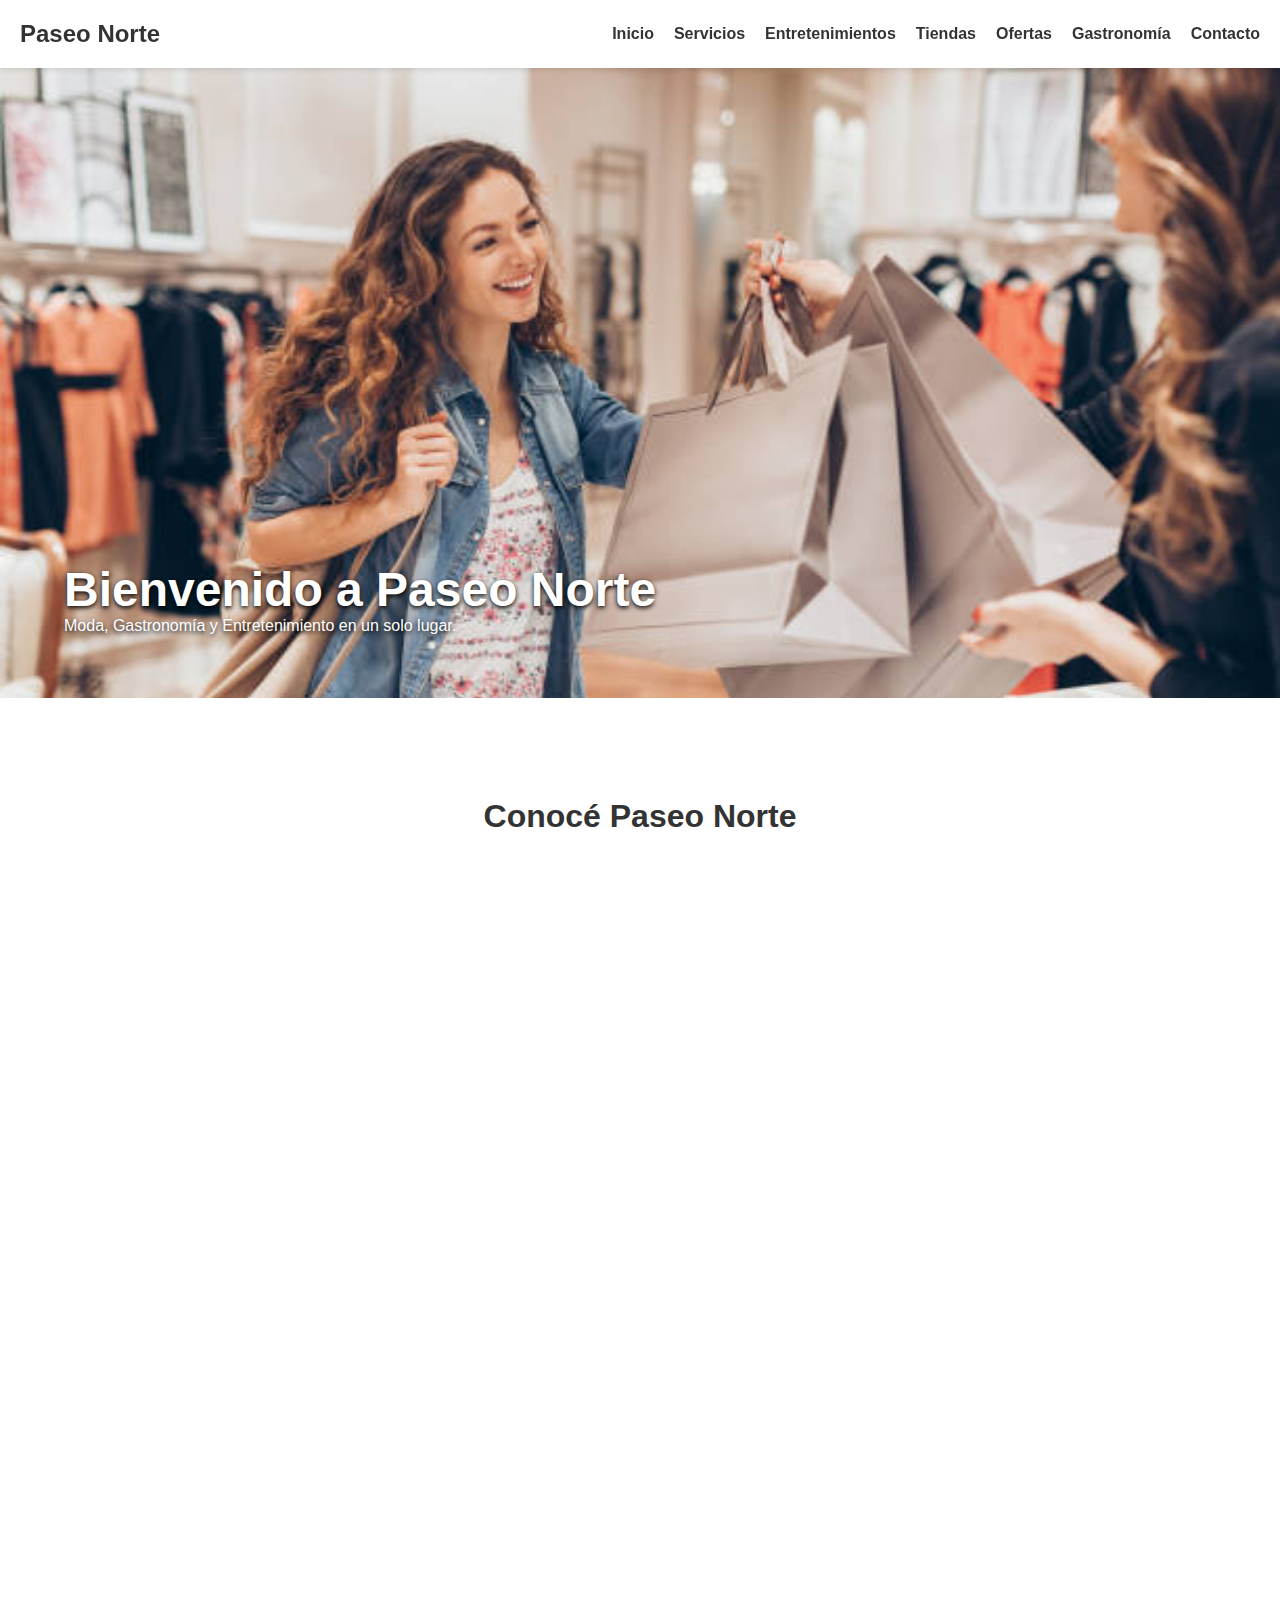
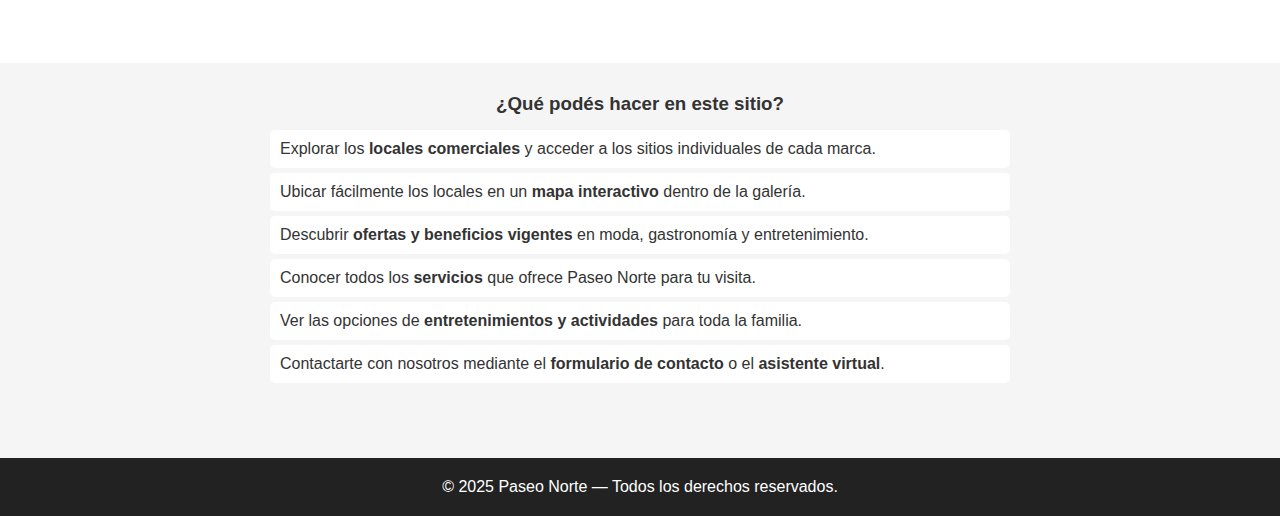
<file: index.html>
<!DOCTYPE html>
<html lang="es">

<head>
  <meta charset="UTF-8">
  <meta name="viewport" content="width=device-width, initial-scale=1.0">
  <title>Paseo Norte</title>
  <link rel="stylesheet" href="estilos.css">
</head>

<body>
  <!-- HEADER -->
  <header class="header">
    <div class="logo">Paseo Norte</div>
    <nav class="nav" id="navMenu">
      <a href="index.html">Inicio</a>
      <a href="servicios.html">Servicios</a>
      <a href="entretenimientos.html">Entretenimientos</a>
      <a href="tiendas.html">Tiendas</a>
      <a href="ofertas.html">Ofertas</a>
      <a href="gastronomia.html">Gastronomía</a>
      <a href="contacto.html">Contacto</a>
    </nav>
    <button class="menu-btn" id="menuBtn" aria-label="Abrir menú de navegación">☰</button>
  </header>

  <!-- HERO / SLIDER -->
  <section class="hero" id="hero">
    <div class="slider" id="slider">

      <!-- ROPA -->
      <div class="slide active" style="background-image: url('img/ropa.jpg');">
      </div>

      <!-- TECNOLOGÍA -->
      <div class="slide" style="background-image: url('img/tecno.jpg');">
      </div>

      <!-- COMIDA RÁPIDA -->
      <div class="slide" style="background-image: url('img/comida.jpg');">
      </div>

      <div class="hero-text">
        <h1>Bienvenido a Paseo Norte</h1>
        <p>Moda, Gastronomía y Entretenimiento en un solo lugar.</p>
      </div>
  </section>


  <!-- Video de presentación -->
  <section class="video-presentacion">
    <h2>Conocé Paseo Norte</h2>
    <div class="video-container">
      <iframe width="560" height="315" src="https://www.youtube.com/embed/sJF4yu_oD60"
        title="Video institucional Paseo Norte" frameborder="0"
        allow="accelerometer; autoplay; clipboard-write; encrypted-media; gyroscope; picture-in-picture"
        allowfullscreen>
      </iframe>
    </div>
  </section>

  <div class="funcionalidades-sitio">
    <h3>¿Qué podés hacer en este sitio?</h3>
    <ul>
      <li>Explorar los <strong>locales comerciales</strong> y acceder a los sitios individuales de cada marca.</li>
      <li>Ubicar fácilmente los locales en un <strong>mapa interactivo</strong> dentro de la galería.</li>
      <li>Descubrir <strong>ofertas y beneficios vigentes</strong> en moda, gastronomía y entretenimiento.</li>
      <li>Conocer todos los <strong>servicios</strong> que ofrece Paseo Norte para tu visita.</li>
      <li>Ver las opciones de <strong>entretenimientos y actividades</strong> para toda la familia.</li>
      <li>Contactarte con nosotros mediante el <strong>formulario de contacto</strong> o el <strong>asistente
          virtual</strong>.</li>
    </ul>
  </div>

  <!-- FOOTER -->
  <footer class="footer">
    <p>© 2025 Paseo Norte — Todos los derechos reservados.</p>
  </footer>

  <script src="script.js"></script>
</body>

</html>
</file>
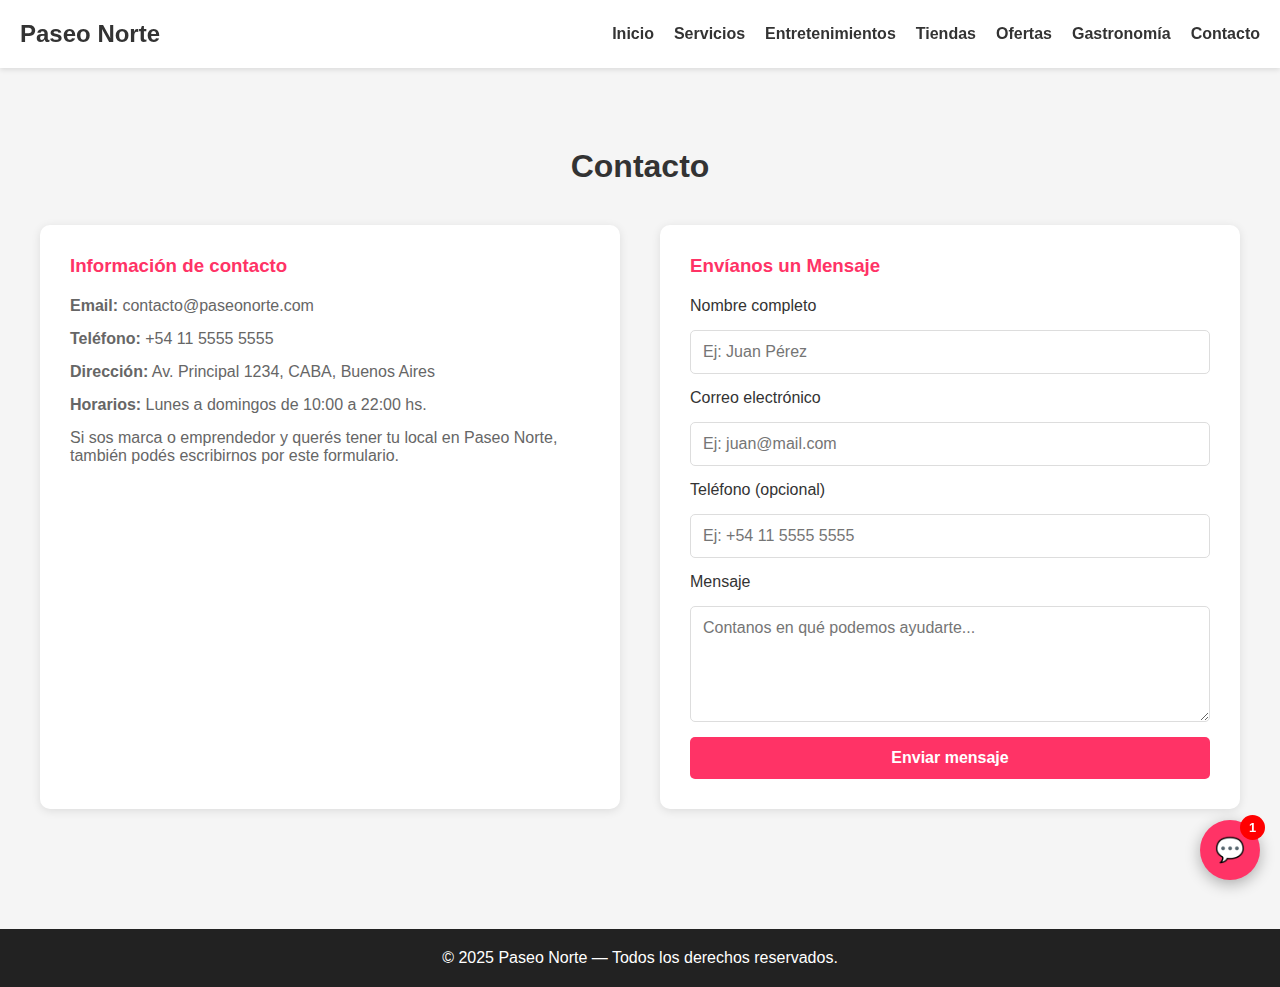
<file: contacto.html>
<!DOCTYPE html>
<html lang="es">
<head>
  <meta charset="UTF-8">
  <meta name="viewport" content="width=device-width, initial-scale=1.0">
  <title>Contacto - Paseo Norte</title>
  <link rel="stylesheet" href="estilos.css">
</head>
<body>
  <!-- HEADER -->
  <header class="header">
    <div class="logo">Paseo Norte</div>
    <nav class="nav" id="navMenu">
      <a href="index.html">Inicio</a>
      <a href="servicios.html">Servicios</a>
      <a href="entretenimientos.html">Entretenimientos</a>
      <a href="tiendas.html">Tiendas</a>
      <a href="ofertas.html">Ofertas</a>
      <a href="gastronomia.html">Gastronomía</a>
      <a href="contacto.html">Contacto</a>
    </nav>
    <button class="menu-btn" id="menuBtn" aria-label="Abrir menú de navegación">☰</button>
  </header>

  <!-- CONTACTO / CHAT BOT -->
  <section class="contacto" id="contacto">
    <h2>Contacto</h2>
    <div class="contacto-container">
      <div class="contacto-info">
        <h3>Información de contacto</h3>
        <p><strong>Email:</strong> contacto@paseonorte.com</p>
        <p><strong>Teléfono:</strong> +54 11 5555 5555</p>
        <p><strong>Dirección:</strong> Av. Principal 1234, CABA, Buenos Aires</p>
        <p><strong>Horarios:</strong> Lunes a domingos de 10:00 a 22:00 hs.</p>
        <p>Si sos marca o emprendedor y querés tener tu local en Paseo Norte, también podés escribirnos por este formulario.</p>
      </div>
      <div class="formulario-contacto">
        <h3>Envíanos un Mensaje</h3>
        <form id="contactForm">
          <label for="nombre">Nombre completo</label>
          <input type="text" id="nombre" name="nombre" placeholder="Ej: Juan Pérez" required>

          <label for="email">Correo electrónico</label>
          <input type="email" id="email" name="email" placeholder="Ej: juan@mail.com" required>

          <label for="telefono">Teléfono (opcional)</label>
          <input type="tel" id="telefono" name="telefono" placeholder="Ej: +54 11 5555 5555">

          <label for="mensaje">Mensaje</label>
          <textarea id="mensaje" name="mensaje" placeholder="Contanos en qué podemos ayudarte..." rows="5" required></textarea>

          <button type="submit">Enviar mensaje</button>
        </form>
      </div>
    </div>
    <!-- Chat Bot -->
    <div class="chatbot-container">
      <div class="chatbot-toggle" id="chatbotToggle" aria-label="Abrir asistente virtual">
        <span>💬</span>
        <span class="chatbot-badge">1</span>
      </div>
      <div class="chatbot-window" id="chatbotWindow">
        <div class="chatbot-header">
          <h4>Asistente Virtual</h4>
          <button class="chatbot-close" id="chatbotClose">×</button>
        </div>
        <div class="chatbot-messages" id="chatbotMessages">
          <div class="chatbot-message bot">
            <p>¡Hola! Soy el asistente virtual de Paseo Norte. ¿En qué puedo ayudarte?</p>
          </div>
        </div>
        <div class="chatbot-input-container">
          <input type="text" id="chatbotInput" placeholder="Escribe tu mensaje...">
          <button id="chatbotSend">Enviar</button>
        </div>
      </div>
    </div>
  </section>

  <!-- FOOTER -->
  <footer class="footer">
    <p>© 2025 Paseo Norte — Todos los derechos reservados.</p>
  </footer>

  <script src="script.js"></script>
</body>
</html>
</file>
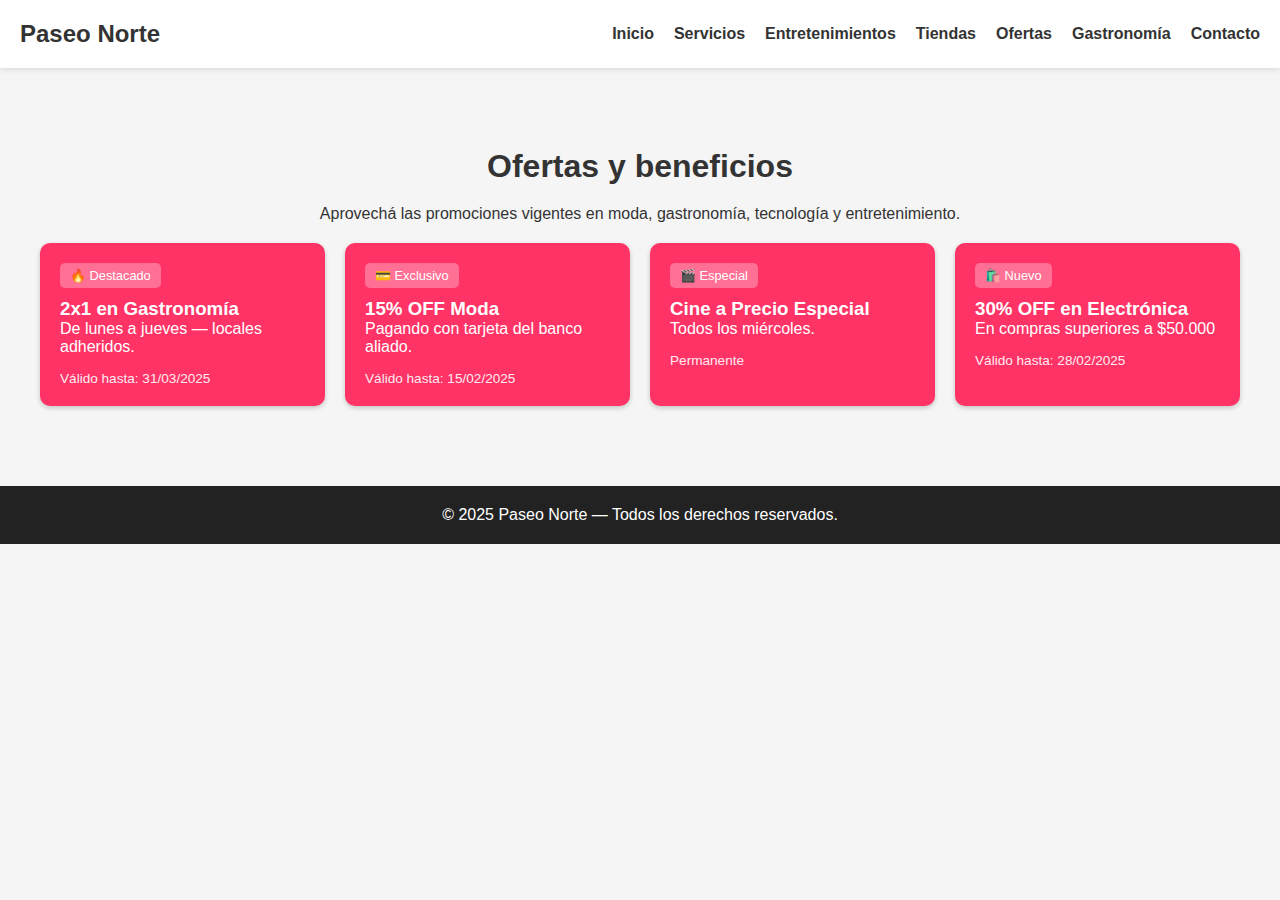
<file: ofertas.html>
<!DOCTYPE html>
<html lang="es">
<head>
  <meta charset="UTF-8">
  <meta name="viewport" content="width=device-width, initial-scale=1.0">
  <title>Ofertas - Paseo Norte</title>
  <link rel="stylesheet" href="estilos.css">
</head>
<body>
  <!-- HEADER -->
  <header class="header">
    <div class="logo">Paseo Norte</div>
    <nav class="nav" id="navMenu">
      <a href="index.html">Inicio</a>
      <a href="servicios.html">Servicios</a>
      <a href="entretenimientos.html">Entretenimientos</a>
      <a href="tiendas.html">Tiendas</a>
      <a href="ofertas.html">Ofertas</a>
      <a href="gastronomia.html">Gastronomía</a>
      <a href="contacto.html">Contacto</a>
    </nav>
    <button class="menu-btn" id="menuBtn" aria-label="Abrir menú de navegación">☰</button>
  </header>

  <!-- OFERTAS / PROMOCIONES -->
  <section class="promos" id="promos">
    <h2>Ofertas y beneficios</h2>
    <p style="text-align:center; margin-bottom:20px;">
      Aprovechá las promociones vigentes en moda, gastronomía, tecnología y entretenimiento.
    </p>
    <div class="promo-grid">
      <div class="promo-card">
        <div class="promo-badge">🔥 Destacado</div>
        <h3>2x1 en Gastronomía</h3>
        <p>De lunes a jueves — locales adheridos.</p>
        <span class="promo-fecha">Válido hasta: 31/03/2025</span>
      </div>
      <div class="promo-card">
        <div class="promo-badge">💳 Exclusivo</div>
        <h3>15% OFF Moda</h3>
        <p>Pagando con tarjeta del banco aliado.</p>
        <span class="promo-fecha">Válido hasta: 15/02/2025</span>
      </div>
      <div class="promo-card">
        <div class="promo-badge">🎬 Especial</div>
        <h3>Cine a Precio Especial</h3>
        <p>Todos los miércoles.</p>
        <span class="promo-fecha">Permanente</span>
      </div>
      <div class="promo-card">
        <div class="promo-badge">🛍️ Nuevo</div>
        <h3>30% OFF en Electrónica</h3>
        <p>En compras superiores a $50.000</p>
        <span class="promo-fecha">Válido hasta: 28/02/2025</span>
      </div>
    </div>
  </section>

  <!-- FOOTER -->
  <footer class="footer">
    <p>© 2025 Paseo Norte — Todos los derechos reservados.</p>
  </footer>

  <script src="script.js"></script>
</body>
</html>
</file>
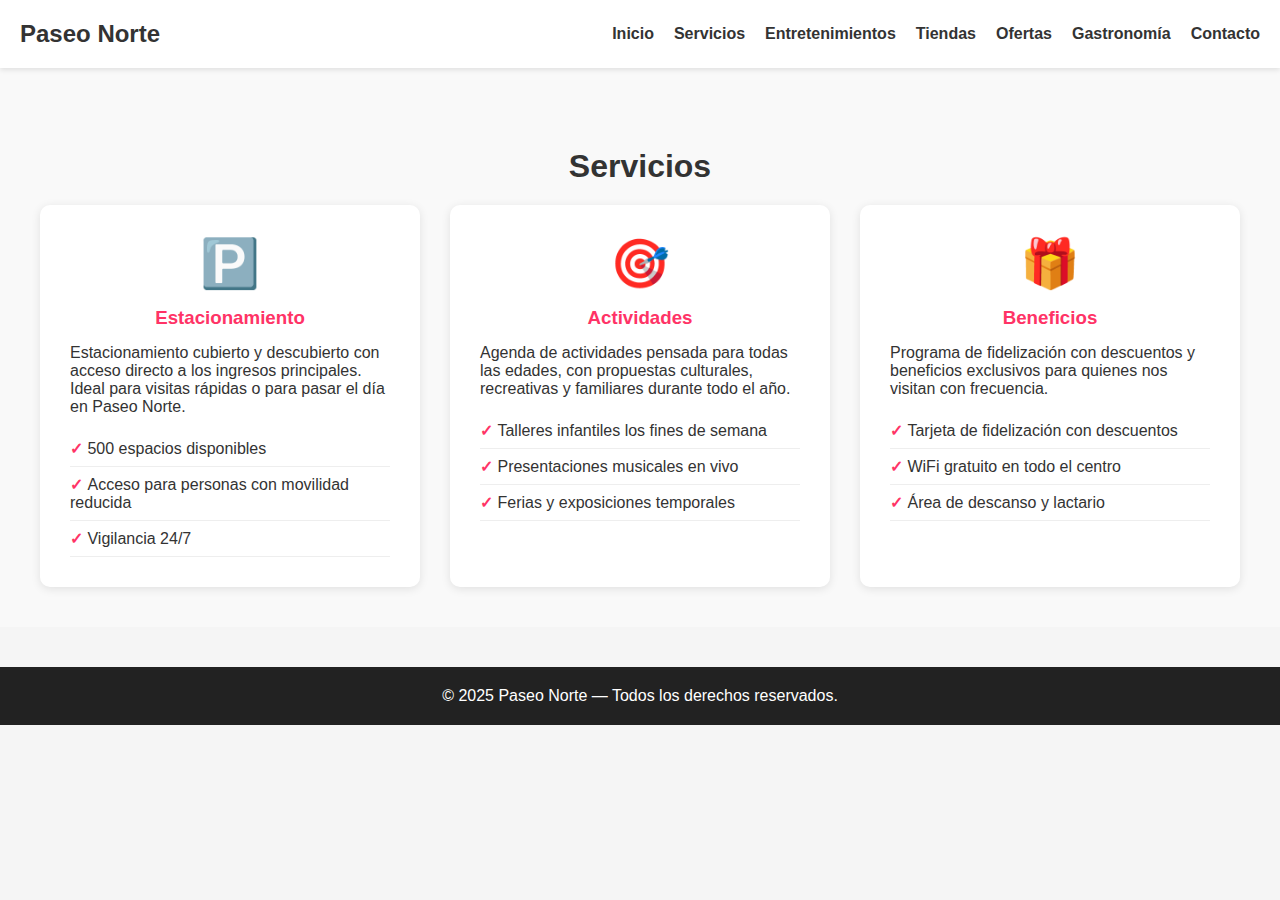
<file: servicios.html>
<!DOCTYPE html>
<html lang="es">
<head>
  <meta charset="UTF-8">
  <meta name="viewport" content="width=device-width, initial-scale=1.0">
  <title>Servicios - Paseo Norte</title>
  <link rel="stylesheet" href="estilos.css">
</head>
<body>
  <!-- HEADER -->
  <header class="header">
    <div class="logo">Paseo Norte</div>
    <nav class="nav" id="navMenu">
      <a href="index.html">Inicio</a>
      <a href="servicios.html">Servicios</a>
      <a href="entretenimientos.html">Entretenimientos</a>
      <a href="tiendas.html">Tiendas</a>
      <a href="ofertas.html">Ofertas</a>
      <a href="gastronomia.html">Gastronomía</a>
      <a href="contacto.html">Contacto</a>
    </nav>
    <button class="menu-btn" id="menuBtn" aria-label="Abrir menú de navegación">☰</button>
  </header>

  <!-- SERVICIOS -->
  <section class="servicios" id="servicios">
    <h2>Servicios</h2>
    <div class="servicios-grid">
      <div class="servicio-card">
        <div class="servicio-icon">🅿️</div>
        <h3>Estacionamiento</h3>
        <p>Estacionamiento cubierto y descubierto con acceso directo a los ingresos principales. Ideal para visitas rápidas o para pasar el día en Paseo Norte.</p>
        <ul>
          <li>500 espacios disponibles</li>
          <li>Acceso para personas con movilidad reducida</li>
          <li>Vigilancia 24/7</li>
        </ul>
      </div>
      <div class="servicio-card">
        <div class="servicio-icon">🎯</div>
        <h3>Actividades</h3>
        <p>Agenda de actividades pensada para todas las edades, con propuestas culturales, recreativas y familiares durante todo el año.</p>
        <ul>
          <li>Talleres infantiles los fines de semana</li>
          <li>Presentaciones musicales en vivo</li>
          <li>Ferias y exposiciones temporales</li>
        </ul>
      </div>
      <div class="servicio-card">
        <div class="servicio-icon">🎁</div>
        <h3>Beneficios</h3>
        <p>Programa de fidelización con descuentos y beneficios exclusivos para quienes nos visitan con frecuencia.</p>
        <ul>
          <li>Tarjeta de fidelización con descuentos</li>
          <li>WiFi gratuito en todo el centro</li>
          <li>Área de descanso y lactario</li>
        </ul>
      </div>
    </div>
  </section>

  <!-- FOOTER -->
  <footer class="footer">
    <p>© 2025 Paseo Norte — Todos los derechos reservados.</p>
  </footer>

  <script src="script.js"></script>
</body>
</html>
</file>
<file: estilos.css>
/* ============================ */
/*       ESTILOS GENERALES      */
/* ============================ */
* {
  margin: 0;
  padding: 0;
  box-sizing: border-box;
  font-family: Arial, sans-serif;
}

body {
  background: #f5f5f5;
  color: #333;
}

h2 {
  text-align: center;
  margin: 40px 0 20px;
  font-size: 2rem;
}

/* ============================ */
/*            HEADER            */
/* ============================ */
.header {
  display: flex;
  justify-content: space-between;
  align-items: center;
  padding: 20px;
  background: white;
  box-shadow: 0 2px 5px rgba(0, 0, 0, 0.1);
  position: sticky;
  top: 0;
  z-index: 1000;
}

.logo {
  font-size: 1.5rem;
  font-weight: bold;
}

.nav {
  display: flex;
  gap: 20px;
}

.nav a {
  text-decoration: none;
  color: #333;
  font-weight: bold;
  transition: 0.3s;
}

.nav a:hover {
  color: #ff3366;
}

/* Menu móvil */
.menu-btn {
  display: none;
  font-size: 2rem;
  background: none;
  border: none;
  cursor: pointer;
}

/* ============================ */
/*            HERO             */
/* ============================ */
.hero {
  position: relative;
  height: 70vh;
  overflow: hidden;
}

.slider {
  width: 100%;
  height: 100%;
  position: absolute;
  top: 0;
  left: 0;
}

.slide {
  width: 100%;
  height: 100%;
  position: absolute;
  top: 0;
  left: 0;
  background-size: cover;
  background-position: center;
  opacity: 0;
  transition: opacity 1s ease-in-out;
}

.slide.active {
  opacity: 1;
}

.hero-text {
  position: absolute;
  bottom: 10%;
  left: 5%;
  color: white;
  text-shadow: 0 2px 5px black;
}

.hero-text h1 {
  font-size: 3rem;
}

/* ============================ */
/*            TIENDAS           */
/* ============================ */
.tiendas {
  padding: 40px 20px;
}

/* --- GRID de 5 tarjetas fijas --- */
.tiendas-grid {
  display: grid;
  grid-template-columns: repeat(5, minmax(200px, 1fr));
  gap: 20px;
  max-width: 1400px;
  margin: auto;
}

/* --- TARJETAS corregidas, tamaño uniforme --- */
.tienda-card {
  background: white;
  padding: 15px;
  border-radius: 12px;
  box-shadow: 0 2px 5px rgba(0, 0, 0, 0.1);
  text-align: center;
  transition: transform 0.3s;
  min-height: 360px;
  /* Altura fija */
  display: flex;
  flex-direction: column;
  justify-content: flex-start;
  gap: 10px;
}

.tienda-card:hover {
  transform: scale(1.05);
}

/* --- IMÁGENES uniformes --- */
.tienda-card img {
  width: 100%;
  height: 180px;
  /* MISMA altura para todas */
  object-fit: cover;
  /* Recorta sin deformar */
  border-radius: 10px;
}

/* ============================ */
/*         PROMOCIONES          */
/* ============================ */
.promos {
  padding: 40px 20px;
}

.promo-grid {
  display: grid;
  grid-template-columns: repeat(auto-fit, minmax(250px, 1fr));
  gap: 20px;
  max-width: 1200px;
  margin: auto;
}

.promo-card {
  background: #ff3366;
  color: white;
  padding: 20px;
  border-radius: 10px;
  box-shadow: 0 2px 5px rgba(0, 0, 0, 0.2);
  transition: 0.3s;
}

.promo-card:hover {
  background: #ff1a55;
}

/* ============================ */
/*      VIDEO PRESENTACIÓN      */
/* ============================ */
.video-presentacion {
  padding: 60px 20px;
  background: white;
  text-align: center;
}

.video-presentacion h2 {
  margin-bottom: 30px;
}

.video-container {
  max-width: 800px;
  margin: 0 auto 40px;
  position: relative;
  padding-bottom: 56.25%;
  height: 0;
  overflow: hidden;
}

.video-container iframe {
  position: absolute;
  top: 0;
  left: 0;
  width: 100%;
  height: 100%;
  border-radius: 10px;
}

.funcionalidades-sitio {
  max-width: 800px;
  margin: 0 auto;
  text-align: left;
  background: #f5f5f5;
  padding: 30px;
  border-radius: 10px;
}

.funcionalidades-sitio h3 {
  margin-bottom: 15px;
  text-align: center;
}

.funcionalidades-sitio ul {
  list-style: none;
  padding: 0;
}

.funcionalidades-sitio li {
  padding: 10px;
  margin: 5px 0;
  background: white;
  border-radius: 5px;
}

/* ============================ */
/*          SERVICIOS           */
/* ============================ */
.servicios {
  padding: 40px 20px;
  background: #f9f9f9;
}

.servicios-grid {
  display: grid;
  grid-template-columns: repeat(auto-fit, minmax(300px, 1fr));
  gap: 30px;
  max-width: 1200px;
  margin: auto;
}

.servicio-card {
  background: white;
  padding: 30px;
  border-radius: 10px;
  box-shadow: 0 2px 10px rgba(0, 0, 0, 0.1);
  transition: transform 0.3s;
}

.servicio-card:hover {
  transform: translateY(-5px);
}

.servicio-icon {
  font-size: 3rem;
  text-align: center;
  margin-bottom: 15px;
}

.servicio-card h3 {
  text-align: center;
  margin-bottom: 15px;
  color: #ff3366;
}

.servicio-card ul {
  list-style: none;
  padding: 0;
  margin-top: 15px;
}

.servicio-card li {
  padding: 8px 0;
  border-bottom: 1px solid #eee;
}

.servicio-card li:before {
  content: "✓ ";
  color: #ff3366;
  font-weight: bold;
}

/* ============================ */
/*      ENTRETENIMIENTOS        */
/* ============================ */
.entretenimientos {
  padding: 40px 20px;
}

.entretenimientos-grid {
  display: grid;
  grid-template-columns: repeat(auto-fit, minmax(280px, 1fr));
  gap: 25px;
  max-width: 1200px;
  margin: auto;
}

.entretenimiento-card {
  background: white;
  border-radius: 10px;
  overflow: hidden;
  box-shadow: 0 2px 10px rgba(0, 0, 0, 0.1);
  transition: transform 0.3s;
}

.entretenimiento-card:hover {
  transform: scale(1.03);
}

.entretenimiento-card img {
  width: 100%;
  height: 200px;
  object-fit: cover;
}

.entretenimiento-card h3 {
  padding: 15px 20px 5px;
  color: #ff3366;
}

.entretenimiento-card p {
  padding: 0 20px 20px;
  color: #666;
}

/* ============================ */
/*      MAPA INTERACTIVO        */
/* ============================ */
.mapa-container {
  max-width: 1200px;
  margin: auto;
}

.mapa-interactivo {
  background: #f5f5f5;
  border-radius: 10px;
  padding: 30px;
  margin-bottom: 40px;
  min-height: 400px;
}

.mapa-plano {
  position: relative;
  background: white;
  border-radius: 10px;
  height: 400px;
  border: 2px solid #ddd;
}

.planta-label {
  position: absolute;
  top: 10px;
  left: 10px;
  background: #ff3366;
  color: white;
  padding: 5px 15px;
  border-radius: 5px;
  font-weight: bold;
}

.local-mapa {
  position: absolute;
  background: #ff3366;
  color: white;
  padding: 10px 15px;
  border-radius: 5px;
  cursor: pointer;
  transition: all 0.3s;
  font-size: 0.9rem;
  box-shadow: 0 2px 5px rgba(0, 0, 0, 0.2);
}

.local-mapa:hover {
  background: #ff1a55;
  transform: scale(1.1);
  z-index: 10;
}

.tienda-link {
  display: inline-block;
  margin-top: 10px;
  color: #ff3366;
  text-decoration: none;
  font-weight: bold;
  transition: 0.3s;
}

.tienda-link:hover {
  color: #ff1a55;
}

/* ============================ */
/*         PROMOCIONES          */
/* ============================ */
.promo-badge {
  display: inline-block;
  background: rgba(255, 255, 255, 0.3);
  padding: 5px 10px;
  border-radius: 5px;
  font-size: 0.8rem;
  margin-bottom: 10px;
}

.promo-fecha {
  display: block;
  margin-top: 15px;
  font-size: 0.85rem;
  opacity: 0.9;
}

/* ============================ */
/*        GASTRONOMÍA          */
/* ============================ */
.gastronomia {
  padding: 40px 20px;
  background: #f9f9f9;
}

.gastronomia-grid {
  display: grid;
  grid-template-columns: repeat(auto-fit, minmax(300px, 1fr));
  gap: 30px;
  max-width: 1200px;
  margin: auto;
}

.gastronomia-card {
  background: white;
  border-radius: 10px;
  overflow: hidden;
  box-shadow: 0 2px 10px rgba(0, 0, 0, 0.1);
  transition: transform 0.3s;
}

.gastronomia-card:hover {
  transform: translateY(-5px);
}

.gastronomia-card img {
  width: 100%;
  height: 250px;
  object-fit: cover;
}

.gastronomia-content {
  padding: 20px;
}

.gastronomia-content h3 {
  color: #ff3366;
  margin-bottom: 10px;
}

.gastronomia-content p {
  color: #666;
  margin-bottom: 15px;
  line-height: 1.6;
}

.gastronomia-info {
  display: flex;
  justify-content: space-between;
  font-size: 0.9rem;
  color: #888;
  padding-top: 15px;
  border-top: 1px solid #eee;
}

/* ============================ */
/*           CONTACTO           */
/* ============================ */
.contacto {
  padding: 40px 20px;
  text-align: center;
}

.contacto-container {
  display: grid;
  grid-template-columns: repeat(auto-fit, minmax(300px, 1fr));
  gap: 40px;
  max-width: 1200px;
  margin: 40px auto;
  text-align: left;
}

.contacto-info {
  background: white;
  padding: 30px;
  border-radius: 10px;
  box-shadow: 0 2px 10px rgba(0, 0, 0, 0.1);
}

.contacto-info h3 {
  color: #ff3366;
  margin-bottom: 20px;
}

.contacto-info p {
  margin: 15px 0;
  color: #666;
}

.formulario-contacto {
  background: white;
  padding: 30px;
  border-radius: 10px;
  box-shadow: 0 2px 10px rgba(0, 0, 0, 0.1);
}

.formulario-contacto h3 {
  color: #ff3366;
  margin-bottom: 20px;
}

.formulario-contacto form {
  display: flex;
  flex-direction: column;
  gap: 15px;
}

.formulario-contacto input,
.formulario-contacto textarea {
  padding: 12px;
  border: 1px solid #ddd;
  border-radius: 5px;
  font-size: 1rem;
  font-family: Arial, sans-serif;
}

.formulario-contacto button {
  padding: 12px 30px;
  background: #ff3366;
  color: white;
  border: none;
  border-radius: 5px;
  font-size: 1rem;
  font-weight: bold;
  cursor: pointer;
  transition: 0.3s;
}

.formulario-contacto button:hover {
  background: #ff1a55;
}

/* ============================ */
/*          CHAT BOT            */
/* ============================ */
.chatbot-container {
  position: fixed;
  bottom: 20px;
  right: 20px;
  z-index: 1000;
}

.chatbot-toggle {
  width: 60px;
  height: 60px;
  background: #ff3366;
  border-radius: 50%;
  display: flex;
  align-items: center;
  justify-content: center;
  cursor: pointer;
  box-shadow: 0 4px 15px rgba(0, 0, 0, 0.3);
  position: relative;
  font-size: 1.5rem;
  transition: 0.3s;
}

.chatbot-toggle:hover {
  background: #ff1a55;
  transform: scale(1.1);
}

.chatbot-badge {
  position: absolute;
  top: -5px;
  right: -5px;
  background: #ff0000;
  color: white;
  border-radius: 50%;
  width: 25px;
  height: 25px;
  display: flex;
  align-items: center;
  justify-content: center;
  font-size: 0.8rem;
  font-weight: bold;
}

.chatbot-window {
  position: absolute;
  bottom: 80px;
  right: 0;
  width: 350px;
  height: 500px;
  background: white;
  border-radius: 10px;
  box-shadow: 0 4px 20px rgba(0, 0, 0, 0.3);
  display: none;
  flex-direction: column;
  overflow: hidden;
}

.chatbot-window.active {
  display: flex;
}

.chatbot-header {
  background: #ff3366;
  color: white;
  padding: 15px;
  display: flex;
  justify-content: space-between;
  align-items: center;
}

.chatbot-header h4 {
  margin: 0;
}

.chatbot-close {
  background: none;
  border: none;
  color: white;
  font-size: 1.5rem;
  cursor: pointer;
}

.chatbot-messages {
  flex: 1;
  padding: 20px;
  overflow-y: auto;
  background: #f5f5f5;
}

.chatbot-message {
  margin-bottom: 15px;
  padding: 10px 15px;
  border-radius: 10px;
  max-width: 80%;
}

.chatbot-message.bot {
  background: white;
  margin-right: auto;
}

.chatbot-message.user {
  background: #ff3366;
  color: white;
  margin-left: auto;
}

.chatbot-input-container {
  display: flex;
  padding: 15px;
  background: white;
  border-top: 1px solid #ddd;
  gap: 10px;
}

.chatbot-input-container input {
  flex: 1;
  padding: 10px;
  border: 1px solid #ddd;
  border-radius: 5px;
}

.chatbot-input-container button {
  padding: 10px 20px;
  background: #ff3366;
  color: white;
  border: none;
  border-radius: 5px;
  cursor: pointer;
  font-weight: bold;
}

.chatbot-input-container button:hover {
  background: #ff1a55;
}

/* ============================ */
/*            FOOTER            */
/* ============================ */
.footer {
  background: #222;
  color: white;
  text-align: center;
  padding: 20px;
  margin-top: 40px;
}

/* ============================ */
/*        RESPONSIVE MENU       */
/* ============================ */
@media (max-width: 768px) {
  .nav {
    display: none;
    flex-direction: column;
    background: white;
    position: absolute;
    top: 70px;
    right: 20px;
    padding: 20px;
    border-radius: 10px;
    box-shadow: 0 2px 5px rgba(0, 0, 0, 0.2);
  }

  .nav.show {
    display: flex;
  }

  .menu-btn {
    display: block;
  }

  .hero-text h1 {
    font-size: 2rem;
  }

  .video-container {
    padding-bottom: 56.25%;
  }

  .servicios-grid,
  .entretenimientos-grid,
  .gastronomia-grid {
    grid-template-columns: 1fr;
  }

  .contacto-container {
    grid-template-columns: 1fr;
  }

  .chatbot-window {
    width: 90vw;
    right: 5vw;
    height: 70vh;
  }

  .mapa-plano {
    height: 300px;
  }

  .local-mapa {
    font-size: 0.75rem;
    padding: 8px 12px;
  }
}
</file>
